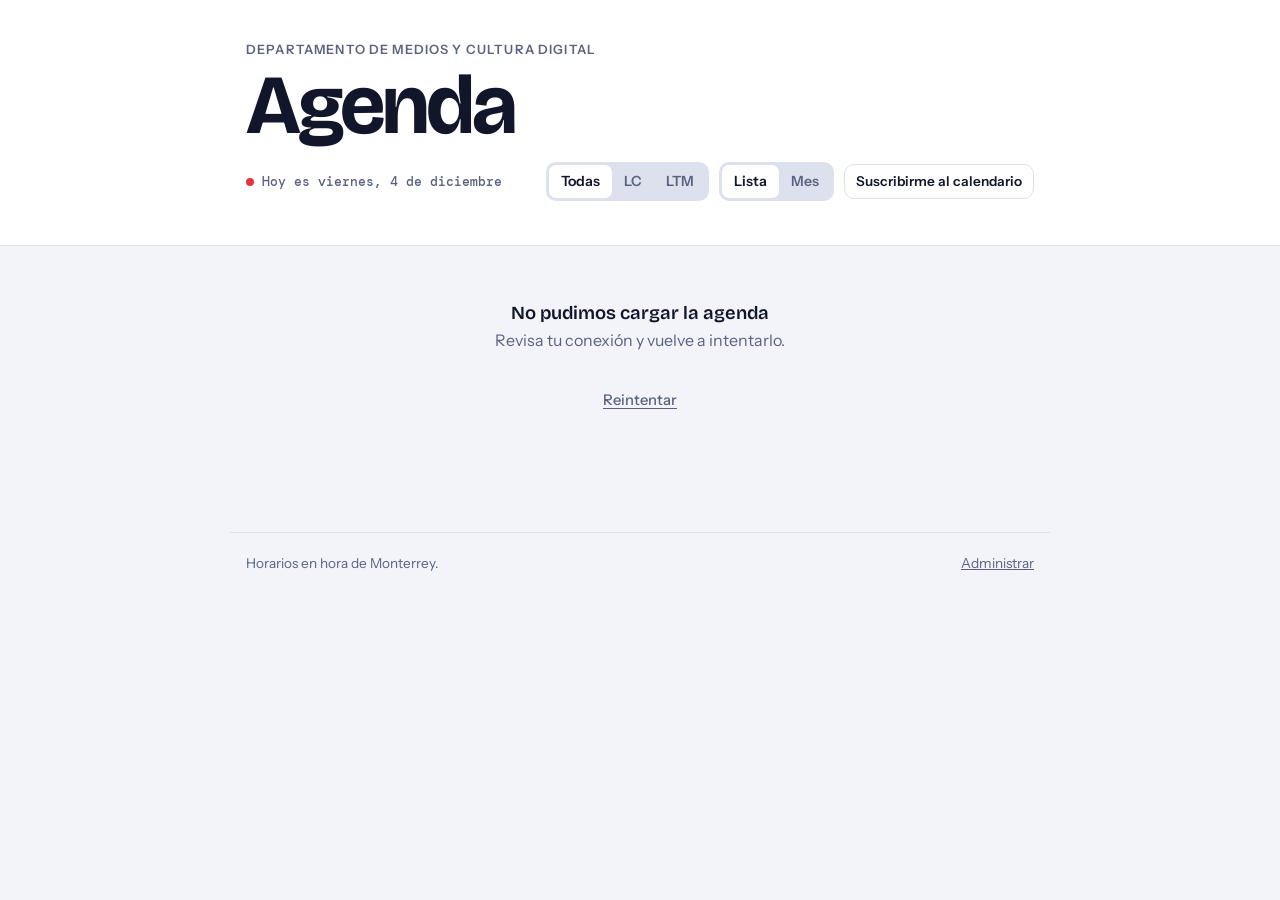
<file: index.html>
<!doctype html>
<html lang="es">
<head>
  <meta charset="utf-8">
  <meta name="viewport" content="width=device-width, initial-scale=1, viewport-fit=cover">
  <title>Agenda · Medios y Cultura Digital</title>
  <meta name="description" content="Charlas, talleres, proyecciones y convocatorias del Departamento de Medios y Cultura Digital.">
  <meta property="og:type" content="website">
  <meta property="og:site_name" content="Medios y Cultura Digital">
  <meta property="og:title" content="Agenda · Medios y Cultura Digital">
  <meta property="og:description" content="Charlas, talleres, proyecciones y fechas del semestre para LC y LTM.">
  <meta property="og:url" content="https://jrehlaender91.github.io/agenda-mcd/">
  <meta property="og:image" content="https://jrehlaender91.github.io/agenda-mcd/og.png">
  <meta property="og:image:width" content="1200">
  <meta property="og:image:height" content="630">
  <meta property="og:locale" content="es_MX">
  <meta name="twitter:card" content="summary_large_image">
  <link rel="icon" href="data:image/svg+xml,%3Csvg xmlns='http://www.w3.org/2000/svg' viewBox='0 0 32 32'%3E%3Crect width='32' height='32' rx='7' fill='%232438e8'/%3E%3Ctext x='16' y='23' font-family='Arial' font-weight='700' font-size='19' text-anchor='middle' fill='white'%3EA%3C/text%3E%3C/svg%3E">
  <link rel="preconnect" href="https://fonts.googleapis.com">
  <link rel="preconnect" href="https://fonts.gstatic.com" crossorigin>
  <link href="https://fonts.googleapis.com/css2?family=Bricolage+Grotesque:opsz,wght@12..96,400..800&family=DM+Mono:wght@400;500&family=Instrument+Sans:wght@400..700&display=swap" rel="stylesheet">
  <link rel="stylesheet" href="styles.css">
</head>
<body>
  <header class="masthead">
    <div class="wrap">
      <p class="dept">Departamento de Medios y Cultura Digital</p>
      <h1>Agenda</h1>
      <div class="masthead-row">
        <p class="today" id="today"></p>
        <div class="masthead-tools">
          <div class="seg" id="career" role="group" aria-label="Filtrar por carrera">
            <button type="button" data-career="todas" aria-pressed="true">Todas</button>
            <button type="button" data-career="lc" aria-pressed="false">LC</button>
            <button type="button" data-career="ltm" aria-pressed="false">LTM</button>
          </div>
          <div class="seg" role="group" aria-label="Cambiar vista">
            <button type="button" id="view-list" aria-pressed="true">Lista</button>
            <button type="button" id="view-month" aria-pressed="false">Mes</button>
          </div>
          <button type="button" class="btn small" id="subscribe">Suscribirme al calendario</button>
        </div>
      </div>
    </div>
  </header>

  <div class="toolbar">
    <div class="wrap">
      <div class="chips" id="chips" role="group" aria-label="Filtrar por tipo de evento"></div>
    </div>
  </div>

  <main class="wrap" id="main" aria-live="polite">
    <p class="state">Cargando la agenda…</p>
  </main>

  <footer class="wrap foot">
    <span>Horarios en hora de Monterrey.</span>
    <a href="admin.html">Administrar</a>
  </footer>

  <dialog id="detail" aria-labelledby="detail-title"></dialog>

  <script src="common.js"></script>
  <script src="app.js"></script>
</body>
</html>
</file>
<file: styles.css>
/* Agenda · Departamento de Medios y Cultura Digital
   Concepto: una cartelera de programación. Fecha grande a la izquierda como
   parrilla de festival, horas en monoespaciada tipo código de tiempo, y un
   color por tipo de evento. */
:root {
  --bg: #f2f4f9;
  --surface: #ffffff;
  --ink: #12162b;
  --muted: #5a6280;
  --line: #dde1ed;
  --accent: #2438e8;
  --accent-ink: #ffffff;
  --accent-soft: #e6e9ff;
  --danger: #c0262d;
  --live: #e5343c;

  --c-charla: #2438e8;
  --c-taller: #cf5a0a;
  --c-proyeccion: #b81f74;
  --c-exposicion: #0a7f72;
  --c-convocatoria: #8f6600;
  --c-otro: #55607a;
  --c-institucional: #6b7390;
  --inst-bg: #e4e7f0;

  --display: 'Bricolage Grotesque', 'Helvetica Neue', Arial, sans-serif;
  --body: 'Instrument Sans', system-ui, -apple-system, 'Segoe UI', sans-serif;
  --mono: 'DM Mono', ui-monospace, 'SF Mono', Menlo, monospace;

  --radius: 14px;
  --shadow: 0 1px 2px rgb(18 22 43 / 0.05), 0 8px 24px -12px rgb(18 22 43 / 0.18);
  color-scheme: light;
}
@media (prefers-color-scheme: dark) {
  :root {
    --bg: #0d1020;
    --surface: #171b30;
    --ink: #eef0fa;
    --muted: #9aa2c0;
    --line: #2a3050;
    --accent: #8795ff;
    --accent-ink: #0d1020;
    --accent-soft: #232a55;
    --danger: #ff7b80;
    --live: #ff5a61;
    --c-charla: #8795ff;
    --c-taller: #ff9a55;
    --c-proyeccion: #ff7cc0;
    --c-exposicion: #4fd3c2;
    --c-convocatoria: #e6bd4a;
    --c-otro: #a3adc8;
    --c-institucional: #8d95b3;
    --inst-bg: #222844;
    --shadow: 0 1px 2px rgb(0 0 0 / 0.3), 0 8px 24px -12px rgb(0 0 0 / 0.6);
    color-scheme: dark;
  }
}

*, *::before, *::after { box-sizing: border-box; }
html { -webkit-text-size-adjust: 100%; }
body {
  margin: 0;
  background: var(--bg);
  color: var(--ink);
  font: 16px/1.55 var(--body);
}
[hidden] { display: none !important; }
img { max-width: 100%; display: block; }
a { color: var(--accent); }
button, input, select, textarea { font: inherit; color: inherit; }
:focus-visible { outline: 2px solid var(--accent); outline-offset: 2px; border-radius: 4px; }

.wrap {
  max-width: 820px;
  margin: 0 auto;
  padding-left: max(16px, env(safe-area-inset-left, 0px));
  padding-right: max(16px, env(safe-area-inset-right, 0px));
}

/* ── Encabezado ─────────────────────────────────────────── */
.masthead { padding-block: 40px 20px; background: var(--surface); }
.dept {
  margin: 0 0 6px;
  font-size: 0.8rem;
  font-weight: 600;
  letter-spacing: 0.09em;
  text-transform: uppercase;
  color: var(--muted);
}
.masthead h1 {
  margin: 0;
  font: 700 clamp(3rem, 12vw, 5.25rem)/0.95 var(--display);
  letter-spacing: -0.035em;
}
.masthead-row { display: flex; align-items: center; justify-content: space-between; gap: 10px 16px; flex-wrap: wrap; margin-top: 16px; }
.masthead-tools { display: flex; align-items: center; gap: 10px; flex-wrap: wrap; }
.masthead-tools .btn { padding-block: 8px; }
.today {
  display: inline-flex;
  align-items: center;
  gap: 8px;
  margin: 0;
  font: 500 0.82rem var(--mono);
  color: var(--muted);
}
.today::before {
  content: '';
  width: 8px; height: 8px;
  border-radius: 50%;
  background: var(--live);
}

/* ── Barra de filtros ───────────────────────────────────── */
.toolbar {
  position: sticky;
  top: 0;
  z-index: 5;
  background: var(--surface);
  border-bottom: 1px solid var(--line);
}
.toolbar .wrap {
  padding-block: 10px;
}
.chips {
  display: flex;
  gap: 6px;
  min-width: 0;
  overflow-x: auto;
  scrollbar-width: none;
  padding-block: 2px;
}
.chips::-webkit-scrollbar { display: none; }
.chip {
  flex: none;
  display: inline-flex;
  align-items: center;
  gap: 7px;
  padding: 7px 13px;
  border: 1px solid var(--line);
  border-radius: 999px;
  background: var(--surface);
  font-size: 0.88rem;
  font-weight: 500;
  cursor: pointer;
  white-space: nowrap;
}
.chip .dot, .tag .dot {
  width: 8px; height: 8px;
  border-radius: 50%;
  background: var(--c, var(--muted));
}
.chip[aria-pressed='true'] { background: var(--ink); border-color: var(--ink); color: var(--bg); }
.seg {
  flex: none;
  display: inline-flex;
  padding: 3px;
  border-radius: 10px;
  background: var(--line);
}
.seg button {
  border: 0;
  border-radius: 7px;
  padding: 6px 12px;
  background: transparent;
  font-size: 0.88rem;
  font-weight: 600;
  color: var(--muted);
  cursor: pointer;
}
.seg button[aria-pressed='true'] { background: var(--surface); color: var(--ink); }

/* ── Lista ──────────────────────────────────────────────── */
main.wrap { padding-block: 8px 64px; }
.month-title {
  margin: 28px 0 10px;
  font: 600 1.35rem var(--display);
  letter-spacing: -0.01em;
}
.month-title span { color: var(--muted); font-weight: 400; }
.events { display: flex; flex-direction: column; gap: 10px; list-style: none; margin: 0; padding: 0; }

.event {
  position: relative;
  display: grid;
  grid-template-columns: 58px minmax(0, 1fr) auto;
  gap: 16px;
  align-items: start;
  padding: 16px;
  background: var(--surface);
  border: 1px solid var(--line);
  border-radius: var(--radius);
  transition: border-color 0.15s, box-shadow 0.15s, transform 0.15s;
}
.event:hover { border-color: var(--c); box-shadow: var(--shadow); transform: translateY(-1px); }
.event.past { opacity: 0.62; }
.event-date { text-align: center; color: var(--c); }
.event-date .dow {
  display: block;
  font: 500 0.72rem var(--mono);
  letter-spacing: 0.08em;
  text-transform: uppercase;
}
.event-date .num {
  display: block;
  font: 700 2.2rem/1 var(--display);
  letter-spacing: -0.03em;
  font-variant-numeric: tabular-nums;
}
.event-date .rel {
  display: inline-block;
  margin-top: 5px;
  padding: 1px 7px;
  border-radius: 999px;
  background: var(--c);
  color: var(--surface);
  font-size: 0.68rem;
  font-weight: 700;
  letter-spacing: 0.04em;
  text-transform: uppercase;
}
.event-body { display: flex; flex-direction: column; gap: 5px; min-width: 0; }
.event-title {
  margin: 0;
  font: 600 1.14rem/1.25 var(--display);
  letter-spacing: -0.01em;
  text-wrap: balance;
  overflow-wrap: anywhere;
}
.event-title a { color: inherit; text-decoration: none; }
.event-title a::after { content: ''; position: absolute; inset: 0; border-radius: var(--radius); }
.meta {
  display: flex;
  flex-wrap: wrap;
  gap: 2px 14px;
  font-size: 0.9rem;
  color: var(--muted);
}
.meta .time { font: 500 0.86rem/1.7 var(--mono); color: var(--ink); }
.tag {
  display: inline-flex;
  align-items: center;
  gap: 6px;
  font-size: 0.76rem;
  font-weight: 600;
  letter-spacing: 0.05em;
  text-transform: uppercase;
  color: var(--c);
}
.event-thumb {
  width: 76px; height: 76px;
  border-radius: 9px;
  object-fit: cover;
  background: var(--line);
}

/* Separador de hoy */
.now {
  display: flex;
  align-items: center;
  gap: 10px;
  margin: 4px 0 -2px;
  font: 500 0.72rem var(--mono);
  letter-spacing: 0.1em;
  text-transform: uppercase;
  color: var(--live);
}
.now::before { content: ''; width: 8px; height: 8px; border-radius: 50%; background: currentColor; }
.now::after { content: ''; flex: 1; height: 1px; background: currentColor; opacity: 0.45; }
.now.later { margin-top: 8px; color: var(--muted); }
.now.later::before { display: none; }

/* Entradas suaves */
@keyframes rise { from { opacity: 0; transform: translateY(6px); } }
@keyframes pop { from { opacity: 0; transform: translateY(10px) scale(0.98); } }
@keyframes fade { from { opacity: 0; } }
main.wrap > * { animation: rise 0.28s ease-out both; }
dialog[open] { animation: pop 0.2s ease-out both; }
dialog[open]::backdrop { animation: fade 0.2s ease-out both; }

.state svg { display: block; width: 84px; height: 84px; margin: 0 auto 14px; color: var(--muted); }
.state svg .hl { color: var(--accent); }
.state .btn { margin-top: 16px; }

/* Estado y carrera */
.tagline { display: flex; align-items: center; flex-wrap: wrap; gap: 4px 10px; }
.pill {
  padding: 1px 8px;
  border-radius: 999px;
  border: 1px solid var(--line);
  font-size: 0.7rem;
  font-weight: 700;
  letter-spacing: 0.05em;
  text-transform: uppercase;
  color: var(--muted);
  white-space: nowrap;
}
.pill.cancelado { border-color: var(--danger); background: var(--danger); color: var(--surface); }
.pill.reprogramado { border-color: var(--c-convocatoria); color: var(--c-convocatoria); }
.is-cancelled .event-title, .is-cancelled .inst-title, .cal-ev.is-cancelled, .sheet h2.is-cancelled { text-decoration: line-through; text-decoration-thickness: 1.5px; }
.is-cancelled .event-date, .is-cancelled .meta, .is-cancelled .event-thumb { opacity: 0.5; }
.notice {
  margin: 0;
  padding: 10px 14px;
  border-radius: 10px;
  background: var(--bg);
  border: 1px solid var(--line);
  font-size: 0.93rem;
  font-weight: 500;
}
.notice.cancelado { border-color: var(--danger); color: var(--danger); }
.steps { margin: 0; padding-left: 1.2em; display: flex; flex-direction: column; gap: 6px; color: var(--muted); font-size: 0.92rem; }
.copy-row { display: flex; gap: 8px; }
.copy-row .input { min-width: 0; font: 0.8rem var(--mono); }

/* Fechas institucionales: una línea discreta entre las tarjetas */
.event.inst {
  display: flex;
  align-items: baseline;
  gap: 4px 14px;
  flex-wrap: wrap;
  padding: 2px 16px;
  background: none;
  border: 0;
  border-radius: 8px;
  color: var(--muted);
}
.event.inst:hover { border: 0; box-shadow: none; transform: none; color: var(--ink); }
.event.inst .inst-date { flex: none; font: 500 0.8rem/1.6 var(--mono); }
.event.inst .inst-title { font-size: 0.93rem; font-weight: 500; color: inherit; text-decoration: none; overflow-wrap: anywhere; }
.event.inst .inst-title::after { content: ''; position: absolute; inset: 0; }
.event.inst:hover .inst-title { text-decoration: underline; text-underline-offset: 3px; }

.state {
  margin: 48px auto;
  max-width: 34ch;
  text-align: center;
  color: var(--muted);
}
.state strong { display: block; margin-bottom: 4px; font: 600 1.15rem var(--display); color: var(--ink); }
.link-btn {
  display: block;
  margin: 28px auto 0;
  padding: 8px 14px;
  border: 0;
  background: none;
  color: var(--muted);
  font-size: 0.92rem;
  font-weight: 500;
  text-decoration: underline;
  text-underline-offset: 3px;
  cursor: pointer;
}
.link-btn:hover { color: var(--ink); }

/* ── Mes ────────────────────────────────────────────────── */
.cal-head { display: flex; align-items: center; gap: 8px; margin: 24px 0 12px; }
.cal-head h2 { flex: 1; margin: 0; font: 600 1.35rem var(--display); }
.icon-btn {
  width: 38px; height: 38px;
  border: 1px solid var(--line);
  border-radius: 10px;
  background: var(--surface);
  font-size: 1.1rem;
  cursor: pointer;
}
.cal-grid { display: grid; grid-template-columns: repeat(7, minmax(0, 1fr)); gap: 4px; }
.cal-dow {
  padding: 4px 0;
  text-align: center;
  font: 500 0.7rem var(--mono);
  letter-spacing: 0.08em;
  text-transform: uppercase;
  color: var(--muted);
}
.cal-day {
  display: flex;
  flex-direction: column;
  gap: 3px;
  min-height: 78px;
  padding: 6px;
  border: 1px solid var(--line);
  border-radius: 10px;
  background: var(--surface);
  text-align: left;
  cursor: pointer;
  overflow: hidden;
}
.cal-day.blank { visibility: hidden; }
.cal-day .n { font: 500 0.82rem var(--mono); color: var(--muted); }
.cal-day.is-today .n {
  align-self: flex-start;
  padding: 0 6px;
  border-radius: 999px;
  background: var(--live);
  color: #fff;
}
.cal-day[aria-pressed='true'] { border-color: var(--ink); box-shadow: inset 0 0 0 1px var(--ink); }
.cal-ev {
  padding: 1px 5px;
  border-left: 3px solid var(--c);
  font-size: 0.72rem;
  line-height: 1.35;
  white-space: nowrap;
  overflow: hidden;
  text-overflow: ellipsis;
}
.cal-day.inst { background: var(--inst-bg); }
.cal-ev.inst { padding-left: 0; border-left: 0; color: var(--muted); white-space: normal; }
.cal-more { font-size: 0.7rem; color: var(--muted); padding-left: 8px; }
.cal-dots { display: none; gap: 3px; flex-wrap: wrap; }
.cal-dots i { width: 7px; height: 7px; border-radius: 50%; background: var(--c); }
.day-title { margin: 24px 0 10px; font: 600 1.05rem var(--display); }

/* ── Detalle ────────────────────────────────────────────── */
dialog {
  width: min(600px, calc(100vw - 24px));
  max-height: min(88vh, 900px);
  padding: 0;
  border: 0;
  border-radius: 18px;
  background: var(--surface);
  color: var(--ink);
  box-shadow: 0 24px 80px -20px rgb(0 0 0 / 0.5);
  overflow: auto;
}
dialog::backdrop { background: rgb(10 12 26 / 0.55); backdrop-filter: blur(3px); }
.sheet { padding: 24px; display: flex; flex-direction: column; gap: 14px; }
.sheet-top { display: flex; align-items: center; justify-content: space-between; gap: 12px; }
.close {
  width: 36px; height: 36px;
  border: 0;
  border-radius: 50%;
  background: var(--bg);
  font-size: 1.15rem;
  line-height: 1;
  cursor: pointer;
}
.sheet h2 {
  margin: 0;
  font: 700 clamp(1.5rem, 5vw, 2rem)/1.12 var(--display);
  letter-spacing: -0.02em;
  text-wrap: balance;
  overflow-wrap: anywhere;
}
.facts { display: grid; grid-template-columns: auto minmax(0, 1fr); gap: 4px 14px; margin: 0; }
.facts dt { font: 500 0.72rem/1.9 var(--mono); letter-spacing: 0.08em; text-transform: uppercase; color: var(--muted); }
.facts dd { margin: 0; overflow-wrap: anywhere; }
.desc { margin: 0; white-space: pre-line; overflow-wrap: anywhere; max-width: 65ch; }
.poster { width: 100%; border-radius: 12px; background: var(--line); }
.actions { display: flex; flex-wrap: wrap; gap: 8px; }

.btn {
  display: inline-flex;
  align-items: center;
  justify-content: center;
  gap: 8px;
  padding: 10px 16px;
  border: 1px solid var(--line);
  border-radius: 10px;
  background: var(--surface);
  font-size: 0.93rem;
  font-weight: 600;
  color: var(--ink);
  text-decoration: none;
  cursor: pointer;
}
.btn:hover { border-color: var(--ink); }
.btn.primary { background: var(--accent); border-color: var(--accent); color: var(--accent-ink); }
.btn.primary:hover { filter: brightness(1.08); }
.btn.danger { color: var(--danger); }
.btn.small { padding: 6px 11px; font-size: 0.85rem; }
.btn[disabled] { opacity: 0.55; cursor: progress; }

.foot {
  padding-block: 20px 36px;
  border-top: 1px solid var(--line);
  font-size: 0.85rem;
  color: var(--muted);
  display: flex;
  justify-content: space-between;
  gap: 12px;
  flex-wrap: wrap;
}
.foot a { color: inherit; }

/* ── Panel de administración ────────────────────────────── */
.admin-top { display: flex; align-items: flex-end; justify-content: space-between; gap: 12px; flex-wrap: wrap; padding-block: 32px 16px; }
.admin-top h1 { margin: 0; font: 700 2.2rem/1 var(--display); letter-spacing: -0.03em; }
.card {
  background: var(--surface);
  border: 1px solid var(--line);
  border-radius: var(--radius);
  padding: 24px;
}
.login { max-width: 400px; margin: 8vh auto; }
.login h1 { margin: 0 0 4px; font: 700 1.7rem var(--display); letter-spacing: -0.02em; }
.login p { margin: 0 0 18px; color: var(--muted); }
.form { display: flex; flex-direction: column; gap: 14px; }
.field { display: flex; flex-direction: column; gap: 5px; min-width: 0; }
.field > span { font-size: 0.85rem; font-weight: 600; }
.field small { color: var(--muted); font-size: 0.8rem; }
.row { display: grid; grid-template-columns: repeat(auto-fit, minmax(140px, 1fr)); gap: 12px; }
.input, select.input, textarea.input {
  width: 100%;
  padding: 10px 12px;
  border: 1px solid var(--line);
  border-radius: 10px;
  background: var(--bg);
}
textarea.input { min-height: 120px; resize: vertical; }
.check { display: flex; align-items: center; gap: 9px; font-weight: 500; cursor: pointer; }
.check input { width: 18px; height: 18px; accent-color: var(--accent); }
.msg { margin: 0; font-size: 0.9rem; color: var(--danger); }
.msg.ok { color: var(--c-exposicion); }
.upload { display: flex; align-items: center; gap: 14px; flex-wrap: wrap; }
.upload img { width: 84px; height: 84px; border-radius: 10px; object-fit: cover; background: var(--line); }

.admin-list { display: flex; flex-direction: column; gap: 8px; list-style: none; margin: 0; padding: 0; }
.admin-item {
  display: grid;
  grid-template-columns: 92px minmax(0, 1fr) auto;
  gap: 14px;
  align-items: center;
  padding: 12px 16px;
  background: var(--surface);
  border: 1px solid var(--line);
  border-left: 4px solid var(--c);
  border-radius: 12px;
}
.admin-item .when { font: 500 0.8rem/1.4 var(--mono); color: var(--muted); }
.admin-item .t { font-weight: 600; overflow-wrap: anywhere; }
.admin-item .sub { font-size: 0.84rem; color: var(--muted); }
.admin-item .ops { display: flex; gap: 6px; flex-wrap: wrap; justify-content: flex-end; }
.badge {
  display: inline-block;
  margin-left: 6px;
  padding: 1px 8px;
  border-radius: 999px;
  background: var(--line);
  font-size: 0.7rem;
  font-weight: 700;
  letter-spacing: 0.04em;
  text-transform: uppercase;
  color: var(--muted);
  vertical-align: middle;
}
.section-title { margin: 28px 0 10px; font: 600 1.1rem var(--display); }
.toast {
  position: fixed;
  left: 50%;
  bottom: calc(20px + env(safe-area-inset-bottom, 0px));
  transform: translateX(-50%);
  padding: 10px 18px;
  border-radius: 999px;
  background: var(--ink);
  color: var(--bg);
  font-size: 0.9rem;
  font-weight: 600;
  z-index: 50;
}

@media (max-width: 560px) {
  .event { grid-template-columns: 48px minmax(0, 1fr) auto; gap: 12px; padding: 14px; }
  .event-thumb { width: 60px; height: 60px; border-radius: 8px; }
  .event-date .num { font-size: 1.85rem; }
  .cal-day { min-height: 52px; padding: 5px; align-items: center; }
  .cal-ev, .cal-more { display: none; }
  .event.inst { padding: 2px 14px; }
  .cal-dots { display: flex; justify-content: center; }
  .sheet { padding: 18px; }
  .admin-item { grid-template-columns: minmax(0, 1fr); gap: 8px; }
  .admin-item .ops { justify-content: flex-start; }
  .masthead-row { flex-direction: column; align-items: flex-start; }
}
@media (prefers-reduced-motion: reduce) {
  * { transition: none !important; animation: none !important; }
}
</file>
